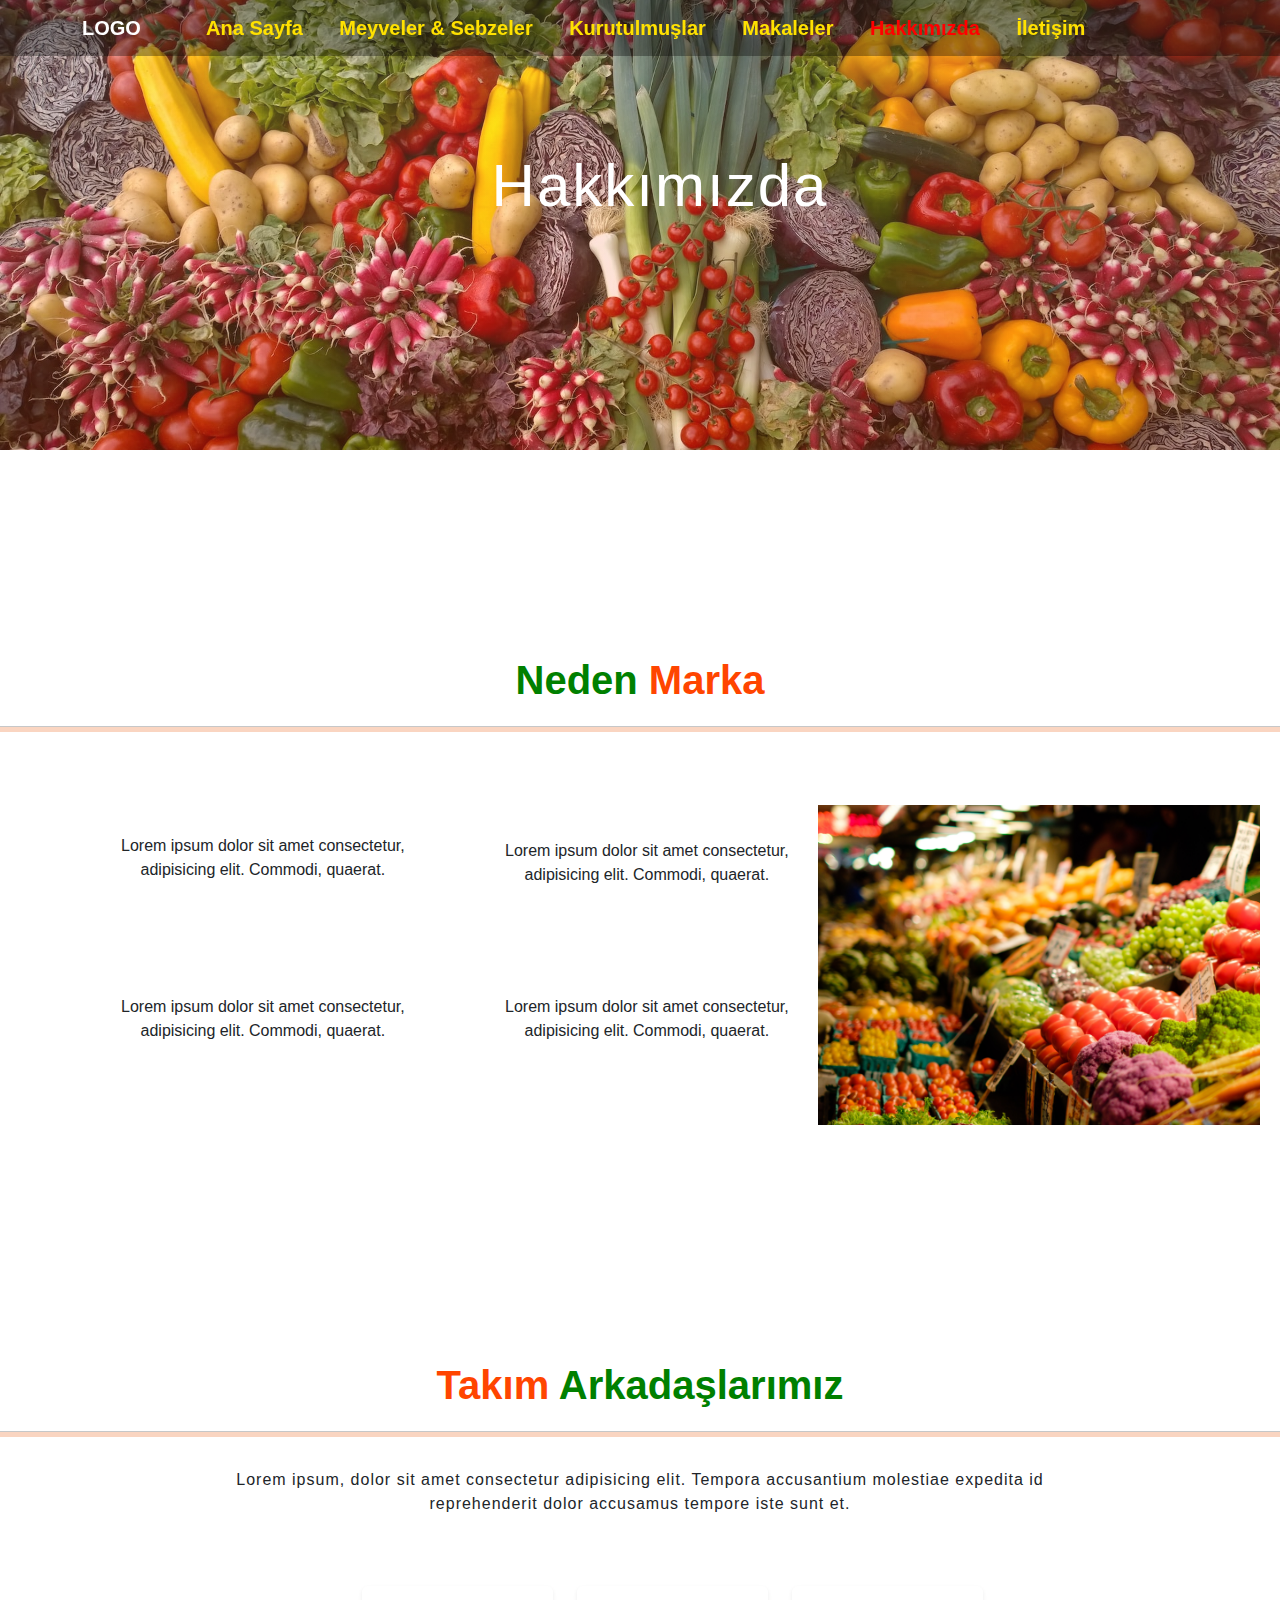
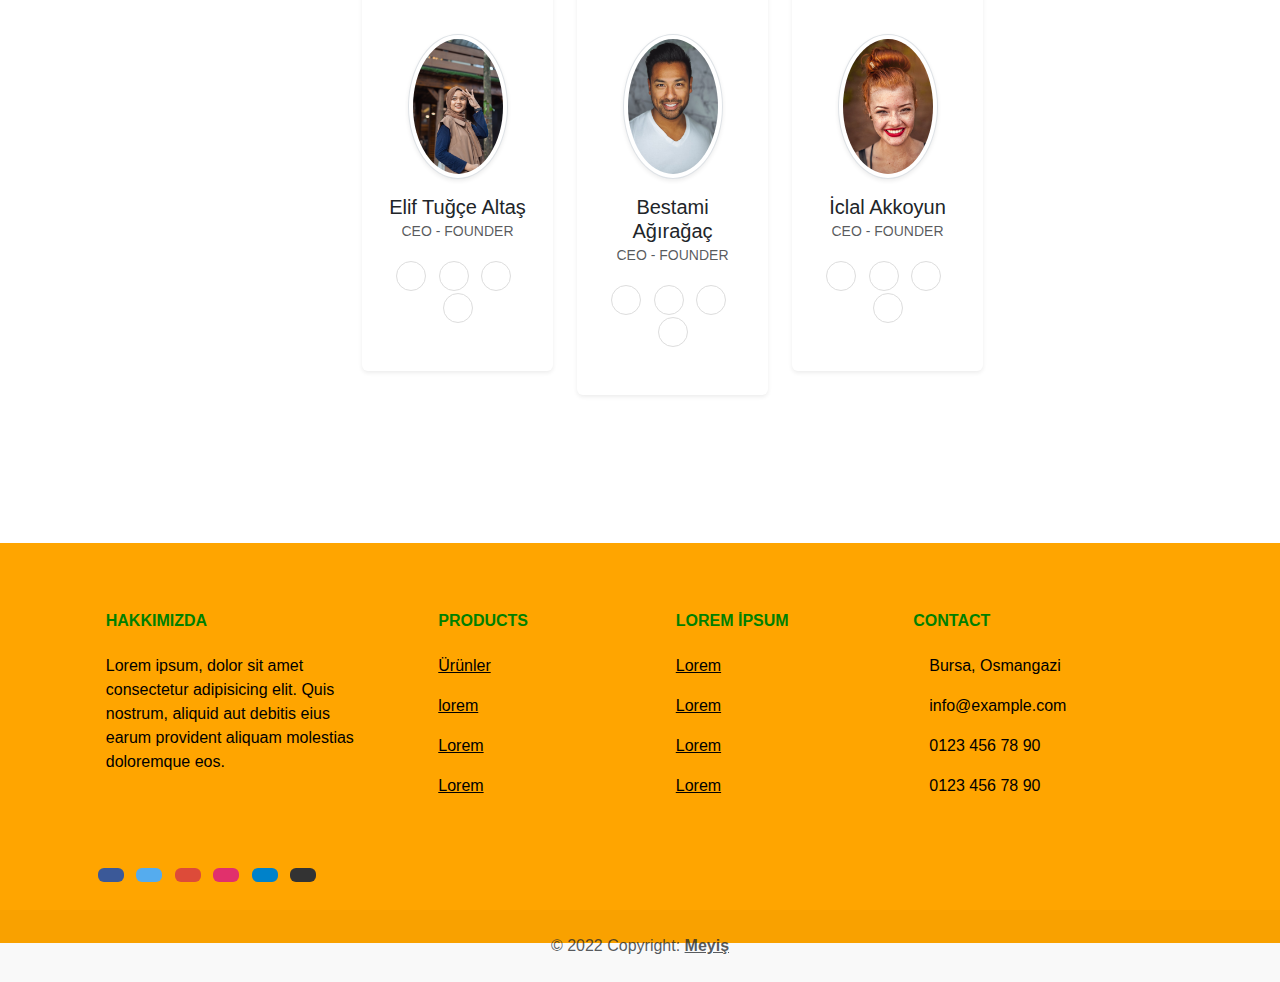
<file: MEYVE SEBZE/Hakkımızda.html>
<!DOCTYPE html>
<html lang="tr">
<head>
    <meta charset="UTF-8">
    <meta http-equiv="X-UA-Compatible" content="IE=edge">
    <meta name="viewport" content="width=device-width, initial-scale=1.0">
    <title>Hakkımızda</title>
    <link rel="stylesheet" href="https://cdn.jsdelivr.net/npm/bootstrap@5.2.2/dist/css/bootstrap.min.css">
    <link rel="stylesheet" href="hakkımızda.css">
    <link rel="preconnect" href="https://fonts.googleapis.com">
    <link rel="preconnect" href="https://fonts.gstatic.com" crossorigin>
    <link rel="stylesheet" href="https://cdnjs.cloudflare.com/ajax/libs/font-awesome/6.2.0/css/all.min.css" 
    integrity="sha512-xh6O/CkQoPOWDdYTDqeRdPCVd1SpvCA9XXcUnZS2FmJNp1coAFzvtCN9BmamE+4aHK8yyUHUSCcJHgXloTyT2A==" 
    crossorigin="anonymous" referrerpolicy="no-referrer" />
</head>

<body>
  <header class="main-header">
    <div id="main-nav" class="container">
        <a href="#" class="main-header__logo">LOGO</a>
        <nav class="main-nav">
            <ul class="main-nav__items">
                <li class="main-nav__item" >
                  <a href="index.html">Ana Sayfa</a>
                </li>
                <li class="main-nav__item">
                  <a href="urunler.html">Meyveler & Sebzeler</a>
                </li>
                <li class="main-nav__item main-nav__item--login">
                  <a href="kuru.html">Kurutulmuşlar</a>
                </li>
                <li class="main-nav__item main-nav__item--login">
                  <a href="makale.html">Makaleler</a>
                </li>
                <li class="main-nav__item main-nav__item--login">
                  <a href="Hakkımızda.html" style="color: red;">Hakkımızda</a>
                </li>
                <li class="main-nav__item main-nav__item--login">
                  <a href="İletisim.html">İletişim</a>
                </li>
                <li class="main-nav__item">
                    <a href="#" onclick="displayMenu()">
                        <i class="fa fa-bars"></i>
                    </a>
                </li>
            </ul>
        </nav>
    </div>
  </header>      
<main>

  <section id="showcase">
    <div class="content">
      <h1 id="hakkımızda">Hakkımızda</h1>
    </div>
      </div>
  </section>

    <section id="marka">
      <div style="text-align: center;"> 
        <span style="color: green;font-size: 40px;font-weight: bolder;">Neden  </span>
        <span style="color: orangered;font-size: 40px;font-weight: bolder;">  Marka</span>
        <hr width="100%" color="#EF5B0C" size="8">
      </div>
      <div class="hak-sol">
          <table>
            <tr>
              <td style="padding-top: 80px;"><i class="fa-solid fa-truck fa-2xl" style="color: orangered;
              padding-right: 20px;padding-left: 100px;"></i><p style="display: inline-block;"> Lorem ipsum dolor sit amet consectetur, <br>
              adipisicing elit. Commodi, quaerat.</p></td>
              <td><i class="fa-solid fa-arrow-rotate-left fa-2xl" style="color: orangered;
              padding-right: 20px;padding-left: 100px;padding-top: 80px;"></i><p style="display: inline-block;padding-top: 90px;"> Lorem ipsum dolor sit amet consectetur, <br>
              adipisicing elit. Commodi, quaerat.</p></td>
            </tr>
            <tr>
              <td><i class="fa-solid fa-briefcase fa-2xl" style="color: orangered;
              padding-right: 20px;padding-left: 100px;padding-top: 50px;"></i><p style="display: inline-block;padding-top: 90px;"> Lorem ipsum dolor sit amet consectetur, <br>
              adipisicing elit. Commodi, quaerat.</p></td>
              <td><i class="fa-solid fa-money-bill fa-2xl" style="color: orangered;
              padding-right: 20px;padding-left: 100px;padding-top: 50px;"></i><p style="display: inline-block;padding-top: 90px;"> Lorem ipsum dolor sit amet consectetur, <br>
              adipisicing elit. Commodi, quaerat.</p></td>
            </tr>
          </table>
      </div>
      <div class="hak-sağ">
          <img src="resim/pazar1.jpg" alt="" class="markaimg">
      </div> 
    </section>

    <section id="takar">
      <div style="text-align: center;margin-top: -100px;"> 
        <span style="color: orangered;font-size: 40px;font-weight: bolder;">Takım  </span>
        <span style="color: green;font-size: 40px;font-weight: bolder;">  Arkadaşlarımız</span>
        <hr width="100%" color="#EF5B0C" size="8">
        <p style="padding-top: 15px;letter-spacing: 1px;">Lorem ipsum, dolor sit amet consectetur adipisicing elit. Tempora accusantium molestiae expedita 
        id <br> reprehenderit dolor accusamus tempore iste sunt et.</p>
      </div>

      <div class="container">
        <div class="row text-center takım">
    
            <!-- Team item -->
            <div class="col-xl-3 col-sm-6 mb-5">
                <div class="bg-white rounded shadow-sm py-5 px-4"><img src="resim/takım1.jpg" alt="" width="100" class="img-fluid rounded-circle mb-3 img-thumbnail shadow-sm">
                    <h5 class="mb-0">Elif Tuğçe	Altaş</h5><span class="small text-uppercase text-muted">CEO - Founder</span>
                    <ul class="social mb-0 list-inline mt-3">
                        <li class="list-inline-item"><a href="#" class="social-link"><i class="fa-brands fa-facebook" style="color: #3b5998;"></i></a></li>
                        <li class="list-inline-item"><a href="#" class="social-link"><i class="fa-brands fa-instagram" style="color: #C13584;"></i></a></li>
                        <li class="list-inline-item"><a href="#" class="social-link"><i class="fa-brands fa-twitter" style="color: #55acee;"></i></a></li>
                        <li class="list-inline-item"><a href="#" class="social-link"><i class="fa-brands fa-square-github" style="color: black;"></i></a></li>
                    </ul>
                </div>
            </div><!-- End -->
    
            <!-- Team item -->
            <div class="col-xl-3 col-sm-6 mb-5">
                <div class="bg-white rounded shadow-sm py-5 px-4"><img src="resim/takım2.jpg" alt="" width="100" class="img-fluid rounded-circle mb-3 img-thumbnail shadow-sm">
                    <h5 class="mb-0">Bestami Ağırağaç</h5><span class="small text-uppercase text-muted">CEO - Founder</span>
                    <ul class="social mb-0 list-inline mt-3">
                        <li class="list-inline-item"><a href="#" class="social-link"><i class="fa-brands fa-facebook"  style="color: #3b5998;"></i></a></li>
                        <li class="list-inline-item"><a href="#" class="social-link"><i class="fa-brands fa-instagram" style="color: #C13584;"></i></a></li>
                        <li class="list-inline-item"><a href="#" class="social-link"><i class="fa-brands fa-twitter" style="color: #55acee;"></i></a></li>
                        <li class="list-inline-item"><a href="#" class="social-link"><i class="fa-brands fa-square-github" style="color: black;"></i></a></li>
                    </ul>
                </div>
            </div><!-- End -->
    
            <!-- Team item -->
            <div class="col-xl-3 col-sm-6 mb-5">
                <div class="bg-white rounded shadow-sm py-5 px-4"><img src="resim/takım3.jpg" alt="" width="100" class="img-fluid rounded-circle mb-3 img-thumbnail shadow-sm">
                    <h5 class="mb-0">İclal Akkoyun</h5><span class="small text-uppercase text-muted">CEO - Founder</span>
                    <ul class="social mb-0 list-inline mt-3">
                        <li class="list-inline-item"><a href="#" class="social-link"><i class="fa-brands fa-facebook" style="color: #3b5998;"></i></a></li>
                        <li class="list-inline-item"><a href="#" class="social-link"><i class="fa-brands fa-instagram" style="color: #C13584;"></i></a></li>
                        <li class="list-inline-item"><a href="#" class="social-link"><i class="fa-brands fa-twitter" style="color: #55acee;"></i></a></li>
                        <li class="list-inline-item"><a href="#" class="social-link"><i class="fa-brands fa-square-github" style="color: black;"></i></a></li>
                    </ul>
                </div>
            </div><!-- End -->
        </div>
    </div>
    </section>
  </main>

    <footer class="text-center text-lg-start text-muted">

          <!-- Section: Links  -->
          <section class="hak">
            <div class="container text-center text-md-start mt-5">
              <!-- Grid row -->
              <div class="row mt-3">
                <!-- Grid column -->
                <div class="col-md-3 col-lg-4 col-xl-3 mx-auto mb-4">
                  <!-- Content -->
                  <h6 class="text-uppercase fw-bold mb-4">
                    <i class="fa-solid fa-address-card" style="color: black;"></i> Hakkımızda
                  </h6>
                  <p>
                    Lorem ipsum, dolor sit amet consectetur adipisicing elit. Quis nostrum, aliquid aut 
                    debitis eius earum provident aliquam molestias doloremque eos.
                  </p>
                </div>
                <!-- Grid column -->
        
                <!-- Grid column -->
                <div class="col-md-2 col-lg-2 col-xl-2 mx-auto mb-4">
                  <!-- Links -->
                  <h6 class="text-uppercase fw-bold mb-4">
                    Products
                  </h6>
                  <p>
                    <a href="#!" class="text-reset">Ürünler</a>
                  </p>
                  <p>
                    <a href="#!" class="text-reset">lorem</a>
                  </p>
                  <p>
                    <a href="#!" class="text-reset">Lorem</a>
                  </p>
                  <p>
                    <a href="#!" class="text-reset">Lorem</a>
                  </p>
                </div>
                <!-- Grid column -->
        
                <!-- Grid column -->
                <div class="col-md-3 col-lg-2 col-xl-2 mx-auto mb-4">
                  <!-- Links -->
                  <h6 class="text-uppercase fw-bold mb-4">
                    Lorem ipsum
                  </h6>
                  <p>
                    <a href="#!" class="text-reset">Lorem</a>
                  </p>
                  <p>
                    <a href="#!" class="text-reset">Lorem</a>
                  </p>
                  <p>
                    <a href="#!" class="text-reset">Lorem</a>
                  </p>
                  <p>
                    <a href="#!" class="text-reset">Lorem</a>
                  </p>
                </div>
                <!-- Grid column -->
        
                <!-- Grid column -->
                <div class="col-md-4 col-lg-3 col-xl-3 mx-auto mb-md-0 mb-4">
                  <!-- Links -->
                  <h6 class="text-uppercase fw-bold mb-4">Contact</h6>
                  <p><i class="fas fa-home me-3 text-dark"></i> Bursa, Osmangazi</p>
                  <p>
                    <i class="fas fa-envelope me-3 text-dark"></i>
                    info@example.com
                  </p>
                  <p><i class="fas fa-phone me-3 text-dark"></i> 0123 456 78 90</p>
                  <p><i class="fas fa-print me-3 text-dark"></i> 0123 456 78 90</p>
                </div>
                <!-- Grid column -->
              </div>
              <!-- Grid row -->
            </div>
          </section>
          <!-- Section: Links  -->

                      <!-- Grid container -->
  <div class="container p-4 pb-0">
    <!-- Section: Social media -->
    <section class="mb-4">
      <!-- Facebook -->
      <a
        class="btn text-white btn-floating m-1"
        style="background-color: #3b5998;"
        href="#!"
        role="button"
        ><i class="fab fa-facebook-f"></i
      ></a>

      <!-- Twitter -->
      <a
        class="btn text-white btn-floating m-1"
        style="background-color: #55acee;"
        href="#!"
        role="button"
        ><i class="fab fa-twitter"></i
      ></a>

      <!-- Google -->
      <a
        class="btn text-white btn-floating m-1"
        style="background-color: #dd4b39;"
        href="#!"
        role="button"
        ><i class="fab fa-google"></i
      ></a>

      <!-- Instagram -->
      <a
        class="btn text-white btn-floating m-1"
        style="background-color: #E1306C;"
        href="#!"
        role="button"
        ><i class="fab fa-instagram"></i
      ></a>

      <!-- Linkedin -->
      <a
        class="btn text-white btn-floating m-1"
        style="background-color: #0082ca;"
        href="#!"
        role="button"
        ><i class="fab fa-linkedin-in"></i
      ></a>
      <!-- Github -->
      <a
        class="btn text-white btn-floating m-1"
        style="background-color: #333333;"
        href="#!"
        role="button"
        ><i class="fab fa-github"></i
      ></a>
    </section>
    <!-- Section: Social media -->
  </div>
  <!-- Grid container -->
        
        
          <!-- Copyright -->
          <div class="text-center p-4" style="background-color: rgba(0, 0, 0, 0.025);">
            © 2022 Copyright:
            <a class="text-reset fw-bold" href="#">Meyiş</a>
          </div>
          <!-- Copyright -->
    </footer>


    <script src="https://cdn.jsdelivr.net/npm/bootstrap@5.2.2/dist/js/bootstrap.bundle.min.js"></script>
    <script>
      function displayMenu() {
          var link = document.getElementById("main-nav");
          link.classList.toggle("responsive");
      }
  </script>
</body>
</html>
</file>
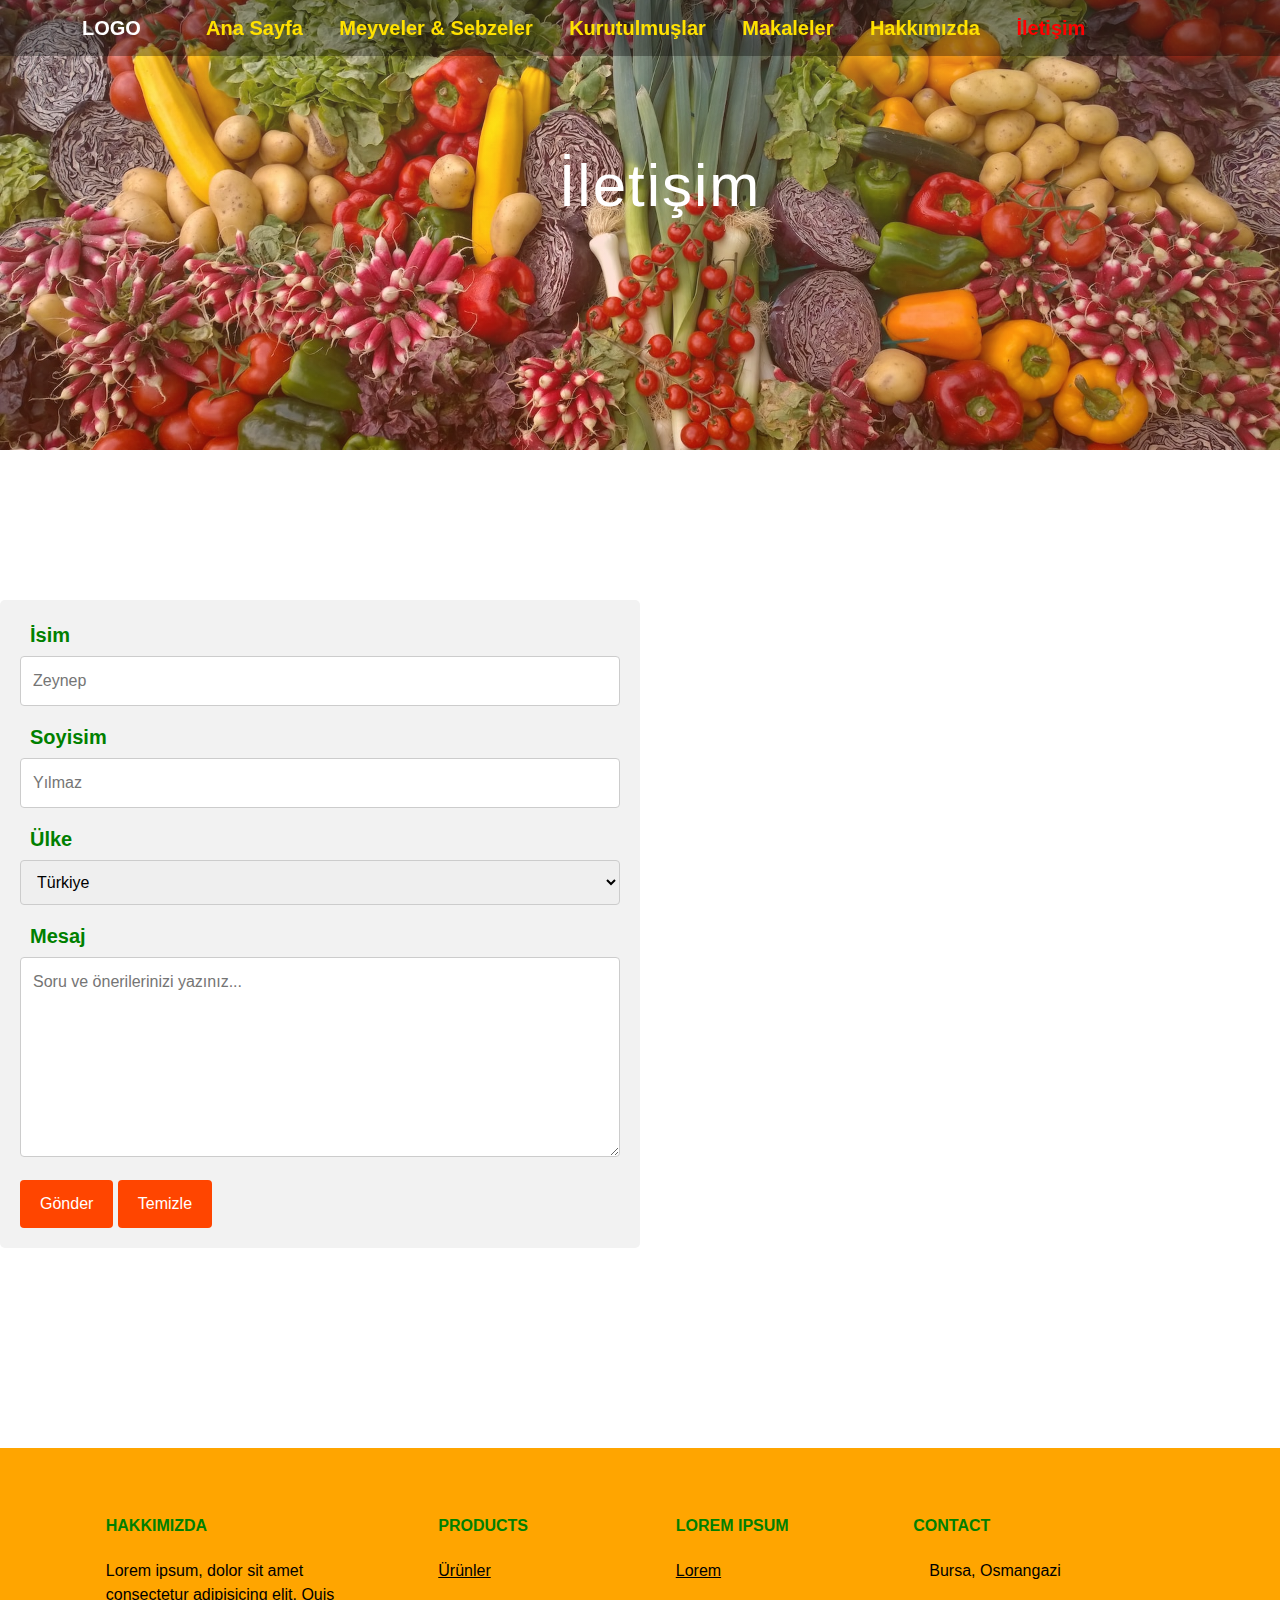
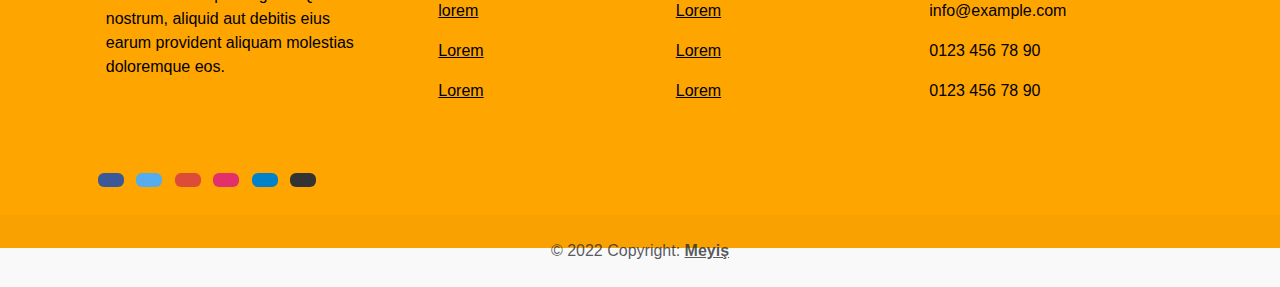
<file: MEYVE SEBZE/İletisim.html>
<!DOCTYPE html>
<html lang="en">
<head>
    <meta charset="UTF-8">
    <meta http-equiv="X-UA-Compatible" content="IE=edge">
    <meta name="viewport" content="width=device-width, initial-scale=1.0">
    <title>İletişim</title>
    <link rel="stylesheet" href="https://cdn.jsdelivr.net/npm/bootstrap@5.2.2/dist/css/bootstrap.min.css">
    <link rel="stylesheet" href="iletisim.css">
    <link rel="preconnect" href="https://fonts.googleapis.com">
    <link rel="preconnect" href="https://fonts.gstatic.com" crossorigin>
    <link rel="stylesheet" href="https://cdnjs.cloudflare.com/ajax/libs/font-awesome/6.2.0/css/all.min.css" 
    integrity="sha512-xh6O/CkQoPOWDdYTDqeRdPCVd1SpvCA9XXcUnZS2FmJNp1coAFzvtCN9BmamE+4aHK8yyUHUSCcJHgXloTyT2A==" 
    crossorigin="anonymous" referrerpolicy="no-referrer" />
</head>

<body>
  <header class="main-header">
    <div id="main-nav" class="container">
        <a href="#" class="main-header__logo">LOGO</a>
        <nav class="main-nav">
            <ul class="main-nav__items">
                <li class="main-nav__item" >
                  <a href="index.html">Ana Sayfa</a>
                </li>
                <li class="main-nav__item">
                  <a href="urunler.html">Meyveler & Sebzeler</a>
                </li>
                <li class="main-nav__item main-nav__item--login">
                  <a href="kuru.html">Kurutulmuşlar</a>
                </li>
                <li class="main-nav__item main-nav__item--login">
                  <a href="makale.html">Makaleler</a>
                </li>
                <li class="main-nav__item main-nav__item--login">
                  <a href="Hakkımızda.html">Hakkımızda</a>
                </li>
                <li class="main-nav__item main-nav__item--login">
                  <a href="İletisim.html" style="color: red;">İletişim</a>
                </li>
                <li class="main-nav__item">
                    <a href="#" onclick="displayMenu()">
                        <i class="fa fa-bars"></i>
                    </a>
                </li>
            </ul>
        </nav>
    </div>
  </header>      
<main>

  <section id="showcase">
    <div class="content">
      <h1 id="iletisim">İletişim</h1>
    </div>
      </div>
  </section>
  
  <section style="margin-top: 150px;">
      <div class="containerform">
        <form action="/action_page.php">
          
          <label for="İsim">İsim</label>
          <input type="text" id="İsim" name="İsim" placeholder="Zeynep" class="inputform">
      
          <label for="Soyisim">Soyisim</label>
          <input type="text" id="Soyisim" name="Soyisim" placeholder="Yılmaz"class="inputform">
      
          <label for="Ülke">Ülke</label>
          <select id="Ülke" name="Ülke">
            <option value="türkiye">Türkiye</option>
            <option value="azerbaycan">Azerbaycan</option>
            <option value="yunanistan">Yunanistan</option>
          </select>
      
          <label for="subject">Mesaj</label>
          <textarea id="subject" name="subject" placeholder="Soru ve önerilerinizi yazınız..." style="height:200px"></textarea>
      
          <input type="submit" value="Gönder" class="inputform">
          <input type="submit" value="Temizle" class="inputform">
        </form>
      </div>

      <div>
        <iframe src="https://www.google.com/maps/embed?pb=!1m18!1m12!1m3!1d97485.88043259823!2d28.962249535804272!3d40.221656892348555!2m3!1f0!2f0!3f0!3m2!1i1024!2i768!4f13.1!3m3!1m2!1s0x14ca1582d8d45695%3A0x61a00555fc973392!2sBursa!5e0!3m2!1str!2str!4v1668533130320!5m2!1str!2str"
        width="600" height="450" style="border:0;" allowfullscreen="" loading="lazy" referrerpolicy="no-referrer-when-downgrade" class="iframeform"></iframe>
      </div>
    </section>
</main>
    <footer class="text-center text-lg-start text-muted">

          <!-- Section: Links  -->
          <section class="hak">
            <div class="container text-center text-md-start mt-5">
              <!-- Grid row -->
              <div class="row mt-3">
                <!-- Grid column -->
                <div class="col-md-3 col-lg-4 col-xl-3 mx-auto mb-4">
                  <!-- Content -->
                  <h6 class="text-uppercase fw-bold mb-4">
                    <i class="fa-solid fa-address-card" style="color: black;"></i> Hakkımızda
                  </h6>
                  <p>
                    Lorem ipsum, dolor sit amet consectetur adipisicing elit. Quis nostrum, aliquid aut 
                    debitis eius earum provident aliquam molestias doloremque eos.
                  </p>
                </div>
                <!-- Grid column -->
        
                <!-- Grid column -->
                <div class="col-md-2 col-lg-2 col-xl-2 mx-auto mb-4">
                  <!-- Links -->
                  <h6 class="text-uppercase fw-bold mb-4">
                    Products
                  </h6>
                  <p>
                    <a href="#!" class="text-reset">Ürünler</a>
                  </p>
                  <p>
                    <a href="#!" class="text-reset">lorem</a>
                  </p>
                  <p>
                    <a href="#!" class="text-reset">Lorem</a>
                  </p>
                  <p>
                    <a href="#!" class="text-reset">Lorem</a>
                  </p>
                </div>
                <!-- Grid column -->
        
                <!-- Grid column -->
                <div class="col-md-3 col-lg-2 col-xl-2 mx-auto mb-4">
                  <!-- Links -->
                  <h6 class="text-uppercase fw-bold mb-4">
                    Lorem ipsum
                  </h6>
                  <p>
                    <a href="#!" class="text-reset">Lorem</a>
                  </p>
                  <p>
                    <a href="#!" class="text-reset">Lorem</a>
                  </p>
                  <p>
                    <a href="#!" class="text-reset">Lorem</a>
                  </p>
                  <p>
                    <a href="#!" class="text-reset">Lorem</a>
                  </p>
                </div>
                <!-- Grid column -->
        
                <!-- Grid column -->
                <div class="col-md-4 col-lg-3 col-xl-3 mx-auto mb-md-0 mb-4">
                  <!-- Links -->
                  <h6 class="text-uppercase fw-bold mb-4">Contact</h6>
                  <p><i class="fas fa-home me-3 text-dark"></i> Bursa, Osmangazi</p>
                  <p>
                    <i class="fas fa-envelope me-3 text-dark"></i>
                    info@example.com
                  </p>
                  <p><i class="fas fa-phone me-3 text-dark"></i> 0123 456 78 90</p>
                  <p><i class="fas fa-print me-3 text-dark"></i> 0123 456 78 90</p>
                </div>
                <!-- Grid column -->
              </div>
              <!-- Grid row -->
            </div>
          </section>
          <!-- Section: Links  -->

                      <!-- Grid container -->
  <div class="container p-4 pb-0">
    <!-- Section: Social media -->
    <section class="mb-4">
      <!-- Facebook -->
      <a
        class="btn text-white btn-floating m-1"
        style="background-color: #3b5998;"
        href="#!"
        role="button"
        ><i class="fab fa-facebook-f"></i
      ></a>

      <!-- Twitter -->
      <a
        class="btn text-white btn-floating m-1"
        style="background-color: #55acee;"
        href="#!"
        role="button"
        ><i class="fab fa-twitter"></i
      ></a>

      <!-- Google -->
      <a
        class="btn text-white btn-floating m-1"
        style="background-color: #dd4b39;"
        href="#!"
        role="button"
        ><i class="fab fa-google"></i
      ></a>

      <!-- Instagram -->
      <a
        class="btn text-white btn-floating m-1"
        style="background-color: #E1306C;"
        href="#!"
        role="button"
        ><i class="fab fa-instagram"></i
      ></a>

      <!-- Linkedin -->
      <a
        class="btn text-white btn-floating m-1"
        style="background-color: #0082ca;"
        href="#!"
        role="button"
        ><i class="fab fa-linkedin-in"></i
      ></a>
      <!-- Github -->
      <a
        class="btn text-white btn-floating m-1"
        style="background-color: #333333;"
        href="#!"
        role="button"
        ><i class="fab fa-github"></i
      ></a>
    </section>
    <!-- Section: Social media -->
  </div>
  <!-- Grid container -->
        
        
          <!-- Copyright -->
          <div class="text-center p-4" style="background-color: rgba(0, 0, 0, 0.025);">
            © 2022 Copyright:
            <a class="text-reset fw-bold" href="#">Meyiş</a>
          </div>
          <!-- Copyright -->
    </footer>


    <script src="https://cdn.jsdelivr.net/npm/bootstrap@5.2.2/dist/js/bootstrap.bundle.min.js"></script>
    <script>
      function displayMenu() {
          var link = document.getElementById("main-nav");
          link.classList.toggle("responsive");
      }
  </script>
</body>
</html>
</file>
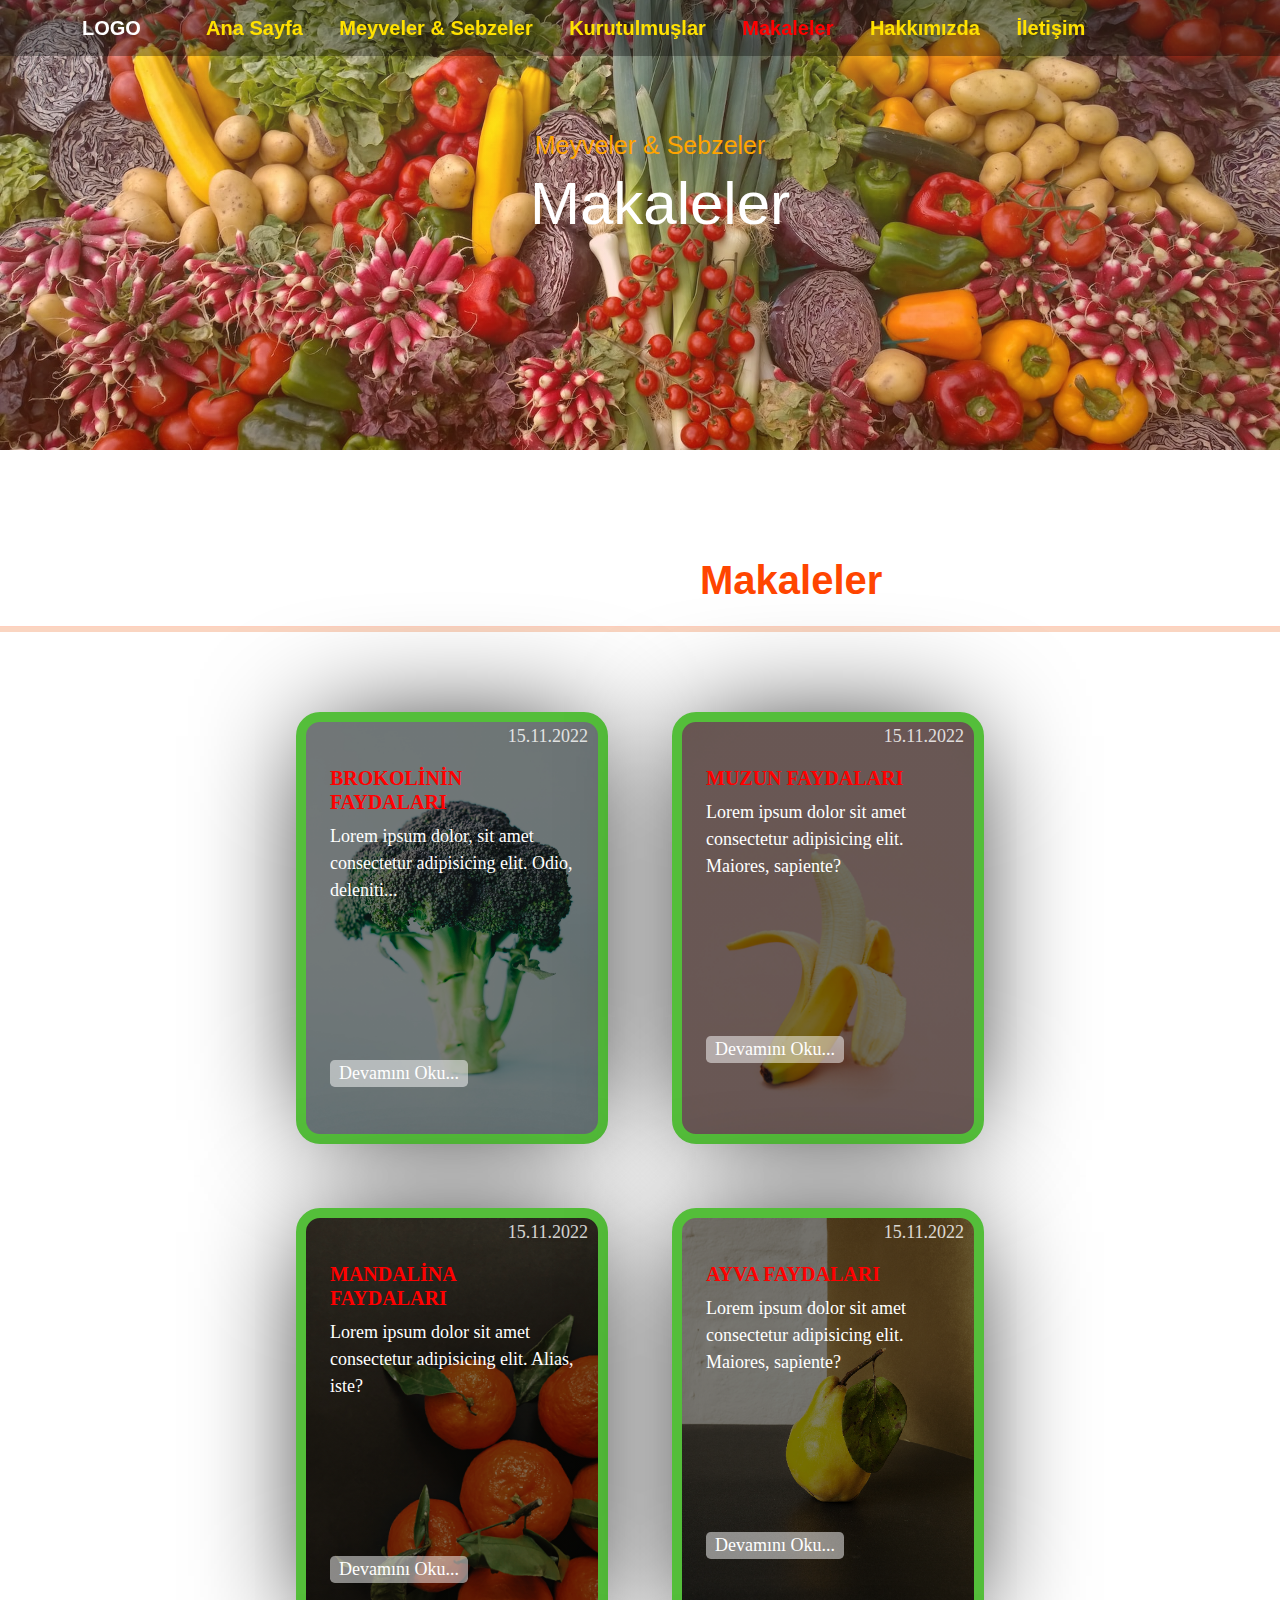
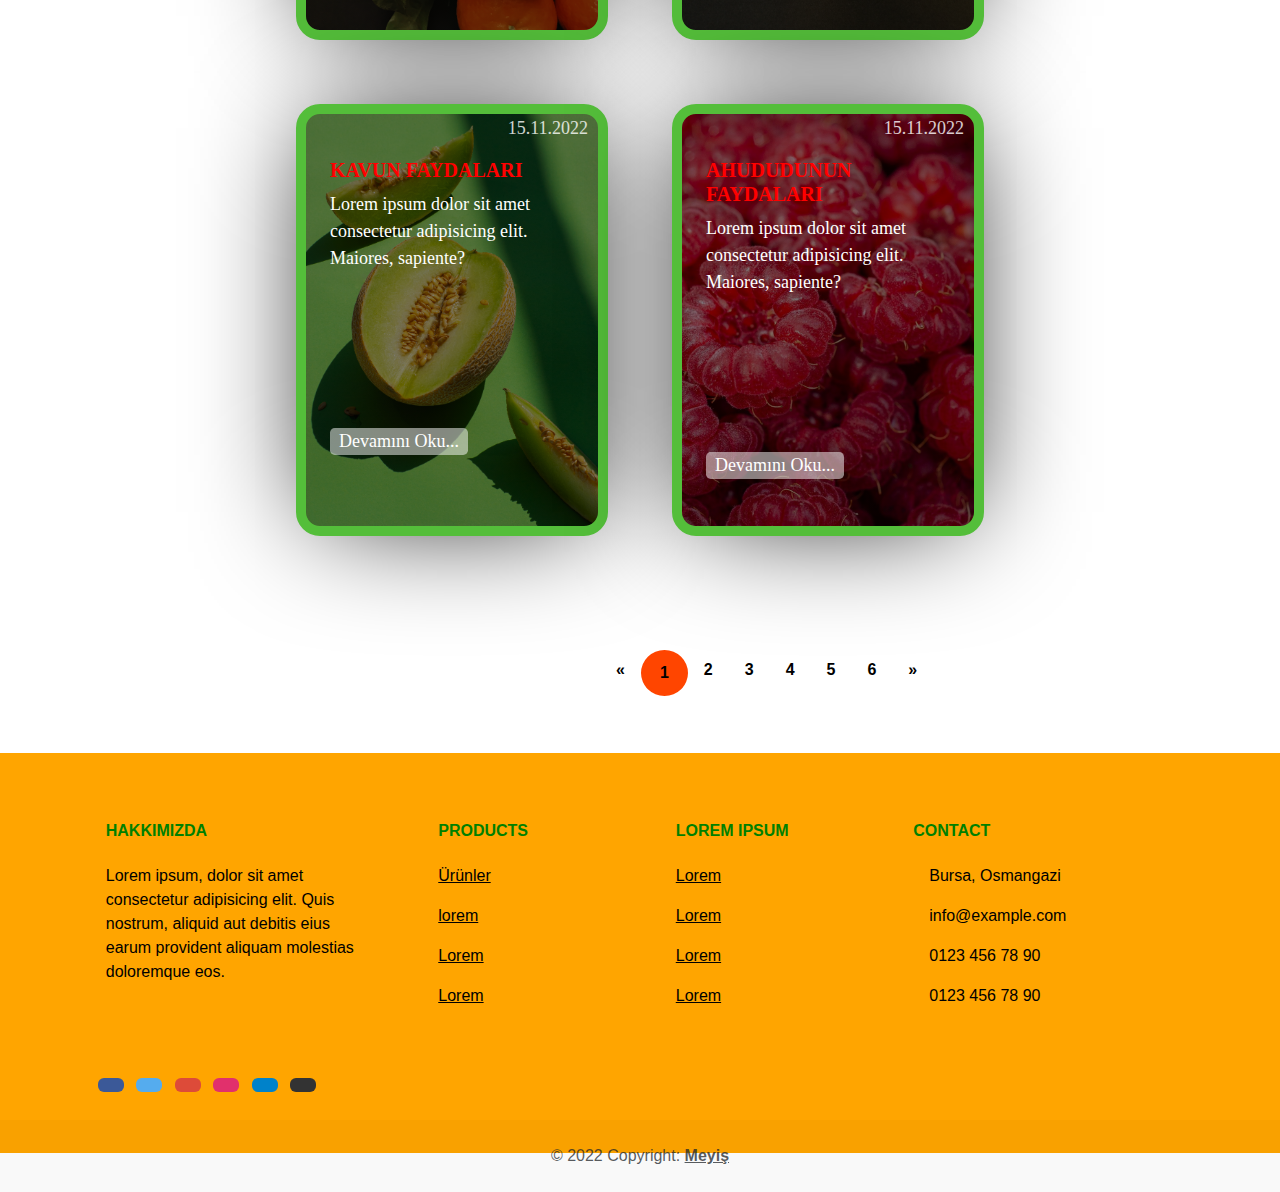
<file: MEYVE SEBZE/makale.html>
<!DOCTYPE html>
<html lang="en">
<head>
    <meta charset="UTF-8">
    <meta http-equiv="X-UA-Compatible" content="IE=edge">
    <meta name="viewport" content="width=device-width, initial-scale=1.0">
    <title>Makaleler</title>
    <link rel="stylesheet" href="https://cdn.jsdelivr.net/npm/bootstrap@5.2.2/dist/css/bootstrap.min.css">
    <link rel="stylesheet" href="makale.css">
    <link rel="preconnect" href="https://fonts.googleapis.com">
    <link rel="preconnect" href="https://fonts.gstatic.com" crossorigin>
    <link rel="stylesheet" href="https://cdnjs.cloudflare.com/ajax/libs/font-awesome/6.2.0/css/all.min.css" 
    integrity="sha512-xh6O/CkQoPOWDdYTDqeRdPCVd1SpvCA9XXcUnZS2FmJNp1coAFzvtCN9BmamE+4aHK8yyUHUSCcJHgXloTyT2A==" 
    crossorigin="anonymous" referrerpolicy="no-referrer" />
</head>

<body>
      
  <header class="main-header">
    <div id="main-nav" class="container">
        <a href="#" class="main-header__logo">LOGO</a>
        <nav class="main-nav">
            <ul class="main-nav__items">
                <li class="main-nav__item" >
                  <a href="index.html">Ana Sayfa</a>
                </li>
                <li class="main-nav__item">
                  <a href="urunler.html">Meyveler & Sebzeler</a>
                </li>
                <li class="main-nav__item main-nav__item--login">
                  <a href="kuru.html">Kurutulmuşlar</a>
                </li>
                <li class="main-nav__item main-nav__item--login">
                  <a href="makale.html" style="color: red;">Makaleler</a>
                </li>
                <li class="main-nav__item main-nav__item--login">
                  <a href="Hakkımızda.html">Hakkımızda</a>
                </li>
                <li class="main-nav__item main-nav__item--login">
                  <a href="İletisim.html">İletişim</a>
                </li>
                <li class="main-nav__item">
                    <a href="#" onclick="displayMenu()">
                        <i class="fa fa-bars"></i>
                    </a>
                </li>
            </ul>
        </nav>
    </div>
  </header>
  <main>


    <section id="showcase">
      <div class="content">
        <h3 class="mey" style="color: orange;padding-left: 650px;padding-top: 150px;">Meyveler & Sebzeler</h3>
        <h1 id="makaleler">Makaleler</h1>
        <div class="mb-5 d-grid gap-2 d-md-flex justify-content-md-center">
      </div>
        </div>
  </section>

  <section style="margin-top: 100px;">
    <div class="makalemsi">
      <span>Makaleler</span>
      <hr width="100%" color="#EF5B0C" size="8" style="color: orangered;">
    </div>
    </section>

      <section class="cards-wrapper">
        <div class="card-grid-space">
          <a class="card" href="#" style="--bg-img: url(resim/brokoli.jpg)">
            <div>
              <h1>BROKOLİNİN FAYDALARI</h1>
              <p>Lorem ipsum dolor, sit amet consectetur adipisicing elit. Odio, deleniti...</p>
              <div class="date">15.11.2022</div>
              <div class="tags">
                <div class="tag">Devamını Oku...</div>
              </div>
            </div>
          </a>
        </div>
        <div class="card-grid-space">
          <a class="card" href="#" style="--bg-img: url(resim/muz.jpg)">
            <div>
              <h1>MUZUN FAYDALARI</h1>
              <p>Lorem ipsum dolor sit amet consectetur adipisicing elit. Maiores, sapiente?</p>
              <div class="date">15.11.2022</div>
              <div class="tags">
                <div class="tag">Devamını Oku...</div>
              </div>
            </div>
          </a>
        </div>
        <div class="card-grid-space">
          <a class="card" href="#" style="--bg-img: url(resim/mandalina.jpg)">
            <div>
              <h1>MANDALİNA FAYDALARI</h1>
              <p>Lorem ipsum dolor sit amet consectetur adipisicing elit. Alias, iste?</p>
              <div class="date">15.11.2022</div>
              <div class="tags">
                <div class="tag">Devamını Oku...</div>
              </div>
            </div>
          </a>
        </div>
        <div class="card-grid-space">
          <a class="card" href="#" style="--bg-img: url(resim/ayva.jpg)">
            <div>
              <h1>AYVA FAYDALARI</h1>
              <p>Lorem ipsum dolor sit amet consectetur adipisicing elit. Maiores, sapiente?</p>
              <div class="date">15.11.2022</div>
              <div class="tags">
                <div class="tag">Devamını Oku...</div>
              </div>
            </div>
          </a>
        </div>
        <div class="card-grid-space">
          <a class="card" href="#" style="--bg-img: url(resim/kavun.jpg)">
            <div>
              <h1>KAVUN FAYDALARI</h1>
              <p>Lorem ipsum dolor sit amet consectetur adipisicing elit. Maiores, sapiente?</p>
              <div class="date">15.11.2022</div>
              <div class="tags">
                <div class="tag">Devamını Oku...</div>
              </div>
            </div>
          </a>
        </div>
        <div class="card-grid-space">
          <a class="card" href="#" style="--bg-img: url(resim/ahududu.jpg)">
            <div>
              <h1>AHUDUDUNUN FAYDALARI</h1>
              <p>Lorem ipsum dolor sit amet consectetur adipisicing elit. Maiores, sapiente?</p>
              <div class="date">15.11.2022</div>
              <div class="tags">
                <div class="tag">Devamını Oku...</div>
              </div>
            </div>
          </a>
        </div>
      </section>
      
      <div class="pagination">
        <a href="#">&laquo;</a>
        <a href="http://127.0.0.1:5500/DENEME/makale.html#" style="border: solid orangered;background-color: orangered;border-radius: 50%;">1</a>
        <a href="#">2</a>
        <a href="#">3</a>
        <a href="#">4</a>
        <a href="#">5</a>
        <a href="#">6</a>
        <a href="#">&raquo;</a>
      </div>
</main>


      <footer class="text-center text-lg-start text-muted">

          <!-- Section: Links  -->
          <section class="hak">
            <div class="container text-center text-md-start mt-5">
              <!-- Grid row -->
              <div class="row mt-3">
                <!-- Grid column -->
                <div class="col-md-3 col-lg-4 col-xl-3 mx-auto mb-4">
                  <!-- Content -->
                  <h6 class="text-uppercase fw-bold mb-4">
                    <i class="fa-solid fa-address-card" style="color: black;"></i> Hakkımızda
                  </h6>
                  <p>
                    Lorem ipsum, dolor sit amet consectetur adipisicing elit. Quis nostrum, aliquid aut 
                    debitis eius earum provident aliquam molestias doloremque eos.
                  </p>
                </div>
                <!-- Grid column -->
        
                <!-- Grid column -->
                <div class="col-md-2 col-lg-2 col-xl-2 mx-auto mb-4">
                  <!-- Links -->
                  <h6 class="text-uppercase fw-bold mb-4">
                    Products
                  </h6>
                  <p>
                    <a href="#!" class="text-reset">Ürünler</a>
                  </p>
                  <p>
                    <a href="#!" class="text-reset">lorem</a>
                  </p>
                  <p>
                    <a href="#!" class="text-reset">Lorem</a>
                  </p>
                  <p>
                    <a href="#!" class="text-reset">Lorem</a>
                  </p>
                </div>
                <!-- Grid column -->
        
                <!-- Grid column -->
                <div class="col-md-3 col-lg-2 col-xl-2 mx-auto mb-4">
                  <!-- Links -->
                  <h6 class="text-uppercase fw-bold mb-4">
                    Lorem ipsum
                  </h6>
                  <p>
                    <a href="#!" class="text-reset">Lorem</a>
                  </p>
                  <p>
                    <a href="#!" class="text-reset">Lorem</a>
                  </p>
                  <p>
                    <a href="#!" class="text-reset">Lorem</a>
                  </p>
                  <p>
                    <a href="#!" class="text-reset">Lorem</a>
                  </p>
                </div>
                <!-- Grid column -->
        
                <!-- Grid column -->
                <div class="col-md-4 col-lg-3 col-xl-3 mx-auto mb-md-0 mb-4">
                  <!-- Links -->
                  <h6 class="text-uppercase fw-bold mb-4">Contact</h6>
                  <p><i class="fas fa-home me-3 text-dark"></i> Bursa, Osmangazi</p>
                  <p>
                    <i class="fas fa-envelope me-3 text-dark"></i>
                    info@example.com
                  </p>
                  <p><i class="fas fa-phone me-3 text-dark"></i> 0123 456 78 90</p>
                  <p><i class="fas fa-print me-3 text-dark"></i> 0123 456 78 90</p>
                </div>
                <!-- Grid column -->
              </div>
              <!-- Grid row -->
            </div>
          </section>
          <!-- Section: Links  -->

                      <!-- Grid container -->
  <div class="container p-4 pb-0">
    <!-- Section: Social media -->
    <section class="mb-4">
      <!-- Facebook -->
      <a
        class="btn text-white btn-floating m-1"
        style="background-color: #3b5998;"
        href="#!"
        role="button"
        ><i class="fab fa-facebook-f"></i
      ></a>

      <!-- Twitter -->
      <a
        class="btn text-white btn-floating m-1"
        style="background-color: #55acee;"
        href="#!"
        role="button"
        ><i class="fab fa-twitter"></i
      ></a>

      <!-- Google -->
      <a
        class="btn text-white btn-floating m-1"
        style="background-color: #dd4b39;"
        href="#!"
        role="button"
        ><i class="fab fa-google"></i
      ></a>

      <!-- Instagram -->
      <a
        class="btn text-white btn-floating m-1"
        style="background-color: #E1306C;"
        href="#!"
        role="button"
        ><i class="fab fa-instagram"></i
      ></a>

      <!-- Linkedin -->
      <a
        class="btn text-white btn-floating m-1"
        style="background-color: #0082ca;"
        href="#!"
        role="button"
        ><i class="fab fa-linkedin-in"></i
      ></a>
      <!-- Github -->
      <a
        class="btn text-white btn-floating m-1"
        style="background-color: #333333;"
        href="#!"
        role="button"
        ><i class="fab fa-github"></i
      ></a>
    </section>
    <!-- Section: Social media -->
  </div>
  <!-- Grid container -->
        
        
          <!-- Copyright -->
          <div class="text-center p-4" style="background-color: rgba(0, 0, 0, 0.025);">
            © 2022 Copyright:
            <a class="text-reset fw-bold" href="#">Meyiş</a>
          </div>
          <!-- Copyright -->
      </footer>


    <script src="https://cdn.jsdelivr.net/npm/bootstrap@5.2.2/dist/js/bootstrap.bundle.min.js"></script>
        <script>
      function displayMenu() {
          var link = document.getElementById("main-nav");
          link.classList.toggle("responsive");
      }
  </script>
</body>
</html>
</file>
<file: MEYVE SEBZE/hakkımızda.css>
body {
    box-sizing: border-box;
    font-family: 'Josefin Sans', sans-serif;
}

.main-header {
    background-color: #0005;
    padding: .8rem 1.6rem;
  }
  
  .main-nav {
    display: inline-block;
    width: calc(100% - 10rem);
    text-align: right;
    font-family: 'Roboto', sans-serif;
  }
  
  .main-nav__items {
    margin: 0;
    padding: 0;
    list-style: none;
  }
  
  .main-nav__item {
    display: inline-block;
    margin: 0 1rem;
    font-size: 20px;
  }
  
  
  .main-header {
    position: fixed;
    z-index: 1;
    width: 100%;
    top: 0;
  }
  
  .main-header__logo {
    color: #fff;
    text-decoration: none;
    font-weight: bold;
    font-size: 20px;
  }
  
  .main-nav__item:last-child {
    display: none;
  }

  .main-nav__item a {
    text-decoration: none;
    color: #ffe100;
    font-weight: 600;
  }
  
  .main-nav__item a:hover, .main-nav__item:hover::before {
    color: red;
  }      
  
  .main-nav__item:active::before, .main-nav__item a:active {
    color: rgb(55, 255, 0);
  }
    
  @media only screen and (max-width: 300px) {
    body {
      overflow-x: hidden !important;
    }
    header main footer {
      max-width: 100% !important;
    }
    
  .main-nav__item {
    display: none;
}

.main-nav__item:last-child {
    display: block;
}

.main-nav__item .fa-bars {
  margin-left: 100px !important;
} 

.responsive .main-nav__item {
    display: block;
    text-align: left;
    margin: 1rem 0;
}

.responsive .main-nav__item:last-child {
    position: absolute;
    right: 40px;
    top: 6px;
    margin-left: 80px;
}

.responsive #main-nav {
    display: block;
}
#showcase #hakkımızda {
  padding-top: 100px;
  text-align: center;
  font-size: 30px !important; 
}
  }  

  @media only screen and (max-width: 483px) {

    #showcase #hakkımızda {
      padding-top: 150px;
      text-align: center;
      color: orange;
      font-size: 45px !important;
      letter-spacing: 2px;
    }  
  }   
  
  @media only screen and (max-width: 991px) {
    .main-nav__item {
        display: none;
    }
  
    .main-nav__item:last-child {
        display: block;
    }
  
    .main-nav__item .fa-bars {
      margin-left: 150px;
    } 
  
    .responsive .main-nav__item {
        display: block;
        text-align: left;
        margin: 1rem 0;
    }
  
    .responsive .main-nav__item:last-child {
        position: absolute;
        right: 40px;
        top: 6px;
        margin-left: 80px;
    }
  
    .responsive #main-nav {
        display: block;
    }
  
  
  }
  

#showcase #hakkımızda {
    text-align: center;
    color: white;
    padding-left: 40px;
    padding-top: 150px;
    font-size: 60px;
    letter-spacing: 2px;
} 

#showcase { 
  background: 
  linear-gradient(to bottom, rgba(252, 153, 124, 0.2),rgba(250, 81, 30, 0.2)),
  url('resim/sebze.jpg');
  background-position: center;
  background-size: cover;
  height: 50vh;
  width: 100%;
  position: relative;
}

#marka {
  margin-top: 200px;
}

.hak-sol {
    display: inline-block;
    width: 60%;
    height: 500px;
    text-align: center;
}

.hak-sağ img {
    float: right;
    width: 40%;
    height: 350px;
    border-radius: 20px;
    margin-top: -480px;
    padding-left: 50px;
    padding-top: 30px;
    padding-right: 20px;
    object-fit: cover;
}

#takar {
  margin-top: 200px;
}

.takım {
    padding-left: 280px;
    margin-top: 70px;
    padding-bottom: 100px;
}

.social-link {
    width: 30px;
    height: 30px;
    border: 1px solid #ddd;
    display: flex;
    align-items: center;
    justify-content: center;
    color: #666;
    border-radius: 50%;
    transition: all 0.3s;
    font-size: 0.9rem;
}

.social-link:hover, .social-link:focus {
    background: #ddd;
    text-decoration: none;
    color: #555;
}

footer {
    background-color: orange;
    height: 400px;
    padding-top: 20px;
}

footer p {
    color: black;
}

footer h6 {
    color: green;
}

.text-white {
    transition: transform .2s;
}

.text-white:hover {
    -ms-transform: scale(1.1); /* IE 9 */
    -webkit-transform: scale(1.1); /* Safari 3-8 */
    transform: scale(1.1)
}
</file>
<file: MEYVE SEBZE/iletisim.css>
body {
  box-sizing: border-box;
  font-family: 'Josefin Sans', sans-serif;
}

.main-header {
  background-color: #0005;
  padding: .8rem 1.6rem;
}

.main-nav {
  display: inline-block;
  width: calc(100% - 10rem);
  text-align: right;
  font-family: 'Roboto', sans-serif;
}

.main-nav__items {
  margin: 0;
  padding: 0;
  list-style: none;
}

.main-nav__item {
  display: inline-block;
  margin: 0 1rem;
  font-size: 20px;
}


.main-header {
  position: fixed;
  z-index: 1;
  width: 100%;
  top: 0;
}

.main-header__logo {
  color: #fff;
  text-decoration: none;
  font-weight: bold;
  font-size: 20px;
}

.main-nav__item:last-child {
  display: none;
}

.main-nav__item a {
  text-decoration: none;
  color: #ffe100;
  font-weight: 600;
}

.main-nav__item a:hover, .main-nav__item:hover::before {
  color: red;
}      

.main-nav__item:active::before, .main-nav__item a:active {
  color: rgb(55, 255, 0);
}
  
@media only screen and (max-width: 300px) {
  body {
    overflow-x: hidden !important;
  }
  header main footer {
    max-width: 100% !important;
  }
  
.main-nav__item {
  display: none;
}

.main-nav__item:last-child {
  display: block;
}

.main-nav__item .fa-bars {
margin-left: 100px !important;
} 

.responsive .main-nav__item {
  display: block;
  text-align: left;
  margin: 1rem 0;
}

.responsive .main-nav__item:last-child {
  position: absolute;
  right: 40px;
  top: 6px;
  margin-left: 80px;
}

.responsive #main-nav {
  display: block;
}
#showcase #iletisim {
padding-top: 100px;
text-align: center;
font-size: 30px !important; 
}
}  

@media only screen and (max-width: 483px) {

  #showcase #iletisim {
    padding-top: 150px;
    text-align: center;
    color: orange;
    font-size: 45px !important;
    letter-spacing: 2px;
  }  
}   

@media only screen and (max-width: 991px) {
  .main-nav__item {
      display: none;
  }

  .main-nav__item:last-child {
      display: block;
  }

  .main-nav__item .fa-bars {
    margin-left: 150px;
  } 

  .responsive .main-nav__item {
      display: block;
      text-align: left;
      margin: 1rem 0;
  }

  .responsive .main-nav__item:last-child {
      position: absolute;
      right: 40px;
      top: 6px;
      margin-left: 80px;
  }

  .responsive #main-nav {
      display: block;
  }


}


#showcase #iletisim {
  text-align: center;
  color: white;
  padding-left: 40px;
  padding-top: 150px;
  font-size: 60px;
  letter-spacing: 2px;
} 

#showcase { 
background: 
linear-gradient(to bottom, rgba(252, 153, 124, 0.2),rgba(250, 81, 30, 0.2)),
url('resim/sebze.jpg');
background-position: center;
background-size: cover;
height: 50vh;
width: 100%;
position: relative;
}

#iletisim {
    text-align: center;
    color: white;
    padding-left: 40px;
    font-size: 60px;
}
  

.social-link {
    width: 30px;
    height: 30px;
    border: 1px solid #ddd;
    display: flex;
    align-items: center;
    justify-content: center;
    color: #666;
    border-radius: 50%;
    transition: all 0.3s;
    font-size: 0.9rem;
}

.social-link:hover, .social-link:focus {
    background: #ddd;
    text-decoration: none;
    color: #555;
}

.inputform[type=text], select, textarea {
    width: 100%;
    padding: 12px;
    border: 1px solid #ccc;
    border-radius: 4px;
    box-sizing: border-box;
    margin-top: 6px;
    margin-bottom: 16px;
    resize: vertical;
  }
  
.inputform[type=submit] {
    background-color: orangered;
    color: white;
    padding: 12px 20px;
    border: none;
    border-radius: 4px;
    cursor: pointer;
  }
  
  .inputform[type=submit]:hover {
    background-color: #45a049;
  }
  
  .containerform {
    display: inline-block;
    width: 50%;
    border-radius: 5px;
    background-color: #f2f2f2;
    padding: 20px;
  }

.containerform label {
    font-weight: bold;
    font-size: 20px;
    color: green;
    padding-left: 10px;
}

.iframeform {
    float: right;
    margin-top: -645px;
    width: 50%;
    height: 645px;
    border-radius: 5px;
}  

footer {
    background-color: orange;
    height: 400px;
    padding-top: 20px;
    margin-top: 200px;
}

footer p {
    color: black;
}

footer h6 {
    color: green;
}

.text-white {
    transition: transform .2s;
}

.text-white:hover {
    -ms-transform: scale(1.1); /* IE 9 */
    -webkit-transform: scale(1.1); /* Safari 3-8 */
    transform: scale(1.1)
}
</file>
<file: MEYVE SEBZE/makale.css>
body {
  box-sizing: border-box;
  font-family: 'Josefin Sans', sans-serif;
}

.main-header {
  background-color: #0005;
  padding: .8rem 1.6rem;
}

.main-nav {
  display: inline-block;
  width: calc(100% - 10rem);
  text-align: right;
  font-family: 'Roboto', sans-serif;
}

.main-nav__items {
  margin: 0;
  padding: 0;
  list-style: none;
}

.main-nav__item {
  display: inline-block;
  margin: 0 1rem;
  font-size: 20px;
}


.main-header {
  position: fixed;
  z-index: 1;
  width: 100%;
  top: 0;
}

.main-header__logo {
  color: #fff;
  text-decoration: none;
  font-weight: bold;
  font-size: 20px;
}

.main-nav__item:last-child {
  display: none;
}

.main-nav__item a {
  text-decoration: none;
  color: #ffe100;
  font-weight: 600;
}

.main-nav__item a:hover, .main-nav__item:hover::before {
  color: red;
}      

.main-nav__item:active::before, .main-nav__item a:active {
  color: rgb(55, 255, 0);
}
  

#showcase #hakkımızda {
  text-align: center;
  color: white;
  padding-left: 40px;
  padding-top: 150px;
  font-size: 60px;
  letter-spacing: 2px;
} 

#showcase { 
background: 
linear-gradient(to bottom, rgba(252, 153, 124, 0.2),rgba(250, 81, 30, 0.2)),
url('resim/sebze.jpg');
background-position: center;
background-size: cover;
height: 50vh;
width: 100%;
position: relative;
}


#makaleler {
  text-align: center;
  color: white;
  padding-left: 40px;
  padding-top: 150;
  font-size: 60px;
}

.makalemsi {
  color: orangered;
  font-size: 40px;
  font-weight: bolder;
  display: inline;
  text-align: center;
  padding-left: 700px;
}



@media only screen and (max-width: 300px) {
  body {
    overflow-x: hidden !important;
  }
  header main footer {
    max-width: 100% !important;
  }
  
.main-nav__item {
  display: none;
}

.main-nav__item:last-child {
  display: block;
}

.main-nav__item .fa-bars {
margin-left: 100px !important;
} 

.responsive .main-nav__item {
  display: block;
  text-align: left;
  margin: 1rem 0;
}

.responsive .main-nav__item:last-child {
  position: absolute;
  right: 40px;
  top: 6px;
  margin-left: 80px;
}

.responsive #main-nav {
  display: block;
}
#showcase #makaleler {
padding-top: 15px !important;
padding-left: 20px !important;
text-align: center;
font-size: 30px !important; 
}

#showcase .mey {
padding-top: 100px !important;
padding-left: 20px !important;
text-align: center;
font-size: 20px !important; 
}

.pagination {
  padding-left: 10px !important;
}
}  

@media only screen and (max-width: 483px) {

  #showcase #makaleler {
    padding-top: 10px;
    text-align: center;
    font-size: 50px !important;
    letter-spacing: 2px;
  }  

    #showcase .mey {
    padding-top: 130px !important;
    padding-left: 20px !important;
    text-align: center;
    font-size: 20px !important; 
    }
    
    .main-nav__item .fa-bars {
      margin-left: 200px !important;
    }
    .pagination {
      padding-left: 60px !important;
    }
}   

@media only screen and (max-width: 991px) {
  .main-nav__item {
      display: none;
  }

  .main-nav__item:last-child {
      display: block;
  }

  .main-nav__item .fa-bars {
    margin-left: 150px;
  } 

  .responsive .main-nav__item {
      display: block;
      text-align: left;
      margin: 1rem 0;
  }

  .responsive .main-nav__item:last-child {
      position: absolute;
      right: 40px;
      top: 6px;
      margin-left: 80px;
  }

  .responsive #main-nav {
      display: block;
  }
   
  #showcase #makaleler {
    padding-top: 10px;
    text-align: center;
    font-size: 60px !important;
    letter-spacing: 2px;
  }  

    #showcase .mey {
    padding-top: 130px !important;
    padding-left: 20px !important;
    text-align: center;
    font-size: 25px !important; 
    }
    
    .main-nav__item .fa-bars {
      margin-left: 280px !important;
    }
    .pagination {
      padding-left: 170px !important;
    }
}

@media (max-width: 1400px) {
  #showcase .mey {
    padding-top: 130px !important;
    padding-left: 20px !important;
    text-align: center;
    font-size: 25px !important; 
    }
}

  

@import url('https://fonts.googleapis.com/css?family=Heebo:400,700|Open+Sans:400,700');

:root {
  --color: black;
  --transition-time: 0.5s;
}
a {
  color: inherit;
}

.cards-wrapper {
  display: grid;
  justify-content: center;
  align-items: center;
  grid-template-columns: 1fr 1fr 1fr;
  grid-gap: 4rem;
  padding: 4rem;
  margin: 0 auto;
  width: max-content;
}

.card {
  font-family: 'Heebo';
  --bg-filter-opacity: 0.5;
  background-image: linear-gradient(rgba(0,0,0,var(--bg-filter-opacity)),rgba(0,0,0,var(--bg-filter-opacity))), var(--bg-img);
  height: 18em;
  width: 13em;
  font-size: 1.5em;
  color: rgb(255, 255, 255);
  border-radius: 1em;
  padding: 1em;
  /*margin: 2em;*/
  display: flex;
  align-items: flex-end;
  background-size: cover;
  background-position: center;
  box-shadow: 0 0 5em -1em black;
  transition: all, var(--transition-time);
  position: relative;
  overflow: hidden;
  border: 10px solid rgb(84, 190, 58);
  text-decoration: none;
}

.card:hover {
  transform: rotate(0);
}

.card h1 {
  padding-top: 20px;
  font-size: 20px;
  font-weight: 600;
  line-height: 1.2em;
  color: rgb(255, 0, 0);
}

.card p {
  font-size: 0.75em;
  font-family: 'Open Sans';
  margin-top: 0.5em;
  line-height: 1.5em;
}

.card .tags {
  display: flex;
  padding-top: 140px;
}

.card .tags .tag {
  font-size: 0.75em;
  background: rgba(255,255,255,0.5);
  border-radius: 0.3rem;
  padding: 0 0.5em;
  margin-right: 0.5em;
  line-height: 1.5em;
  transition: all, var(--transition-time);
}

.card:hover .tags .tag {
  background: var(--color);
  color: rgb(255, 255, 255);
}

.date {
  position: absolute;
  right: 10px;
  top: 5px;
  font-size: 0.75em;
  line-height: 1em;
  opacity: .8;
}

.card:before, .card:after {
  content: '';
  transform: scale(0);
  transform-origin: top left;
  border-radius: 50%;
  position: absolute;
  left: -50%;
  top: -50%;
  z-index: -5;
  transition: all, var(--transition-time);
  transition-timing-function: ease-in-out;
}

.card:before {
  background: #ddd;
  width: 250%;
  height: 250%;
}

.card:after {
  background: rgb(201, 241, 193);
  width: 200%;
  height: 200%;
}

.card:hover {
  color: var(--color);
}

.card:hover:before, .card:hover:after {
  transform: scale(1);
}

.card-grid-space .num {
  font-size: 3em;
  margin-bottom: 1.2rem;
  margin-left: 1rem;
}

.info {
  font-size: 1.2em;
  display: flex;
  padding: 1em 3em;
  height: 3em;
}

.info img {
  height: 3em;
  margin-right: 0.5em;
}

.info h1 {
  font-size: 1em;
  font-weight: normal;
}

/* MEDIA QUERIES */
@media screen and (max-width: 1285px) {
  .cards-wrapper {
    grid-template-columns: 1fr 1fr;
  }
}

@media screen and (max-width: 900px) {
  .cards-wrapper {
    grid-template-columns: 1fr;
  }
  .info {
    justify-content: center;
  }
  .card-grid-space .num {
    margin-left: 0;
    text-align: center;
  }
}

@media screen and (max-width: 500px) {
  .cards-wrapper {
    padding: 4rem 2rem;
  }
  .card {
    max-width: calc(100vw - 4rem);
  }
}

@media screen and (max-width: 450px) {
  .info {
    display: block;
    text-align: center;
  }
  .info h1 {
    margin: 0;
  }
}

.pagination {
    display: inline-block;
    padding-left: 600px;
    padding-top: 50px;
    padding-bottom: 50px;
}
  
.pagination a {
    color: black;
    float: left;
    padding: 8px 16px;
    text-decoration: none;
    font-weight: 600;
}

.pagination a:hover {
  border: solid rgb(223, 217, 215);
  background-color: rgb(223, 217, 215);
  border-radius: 50%;
}

footer {
    background-color: orange;
    height: 400px;
    padding-top: 20px;
}
footer p {
    color: black;
}

footer h6 {
    color: green;
}

.text-white {
    transition: transform .2s;
}

.text-white:hover {
    -ms-transform: scale(1.1); /* IE 9 */
    -webkit-transform: scale(1.1); /* Safari 3-8 */
    transform: scale(1.1)
}
</file>
